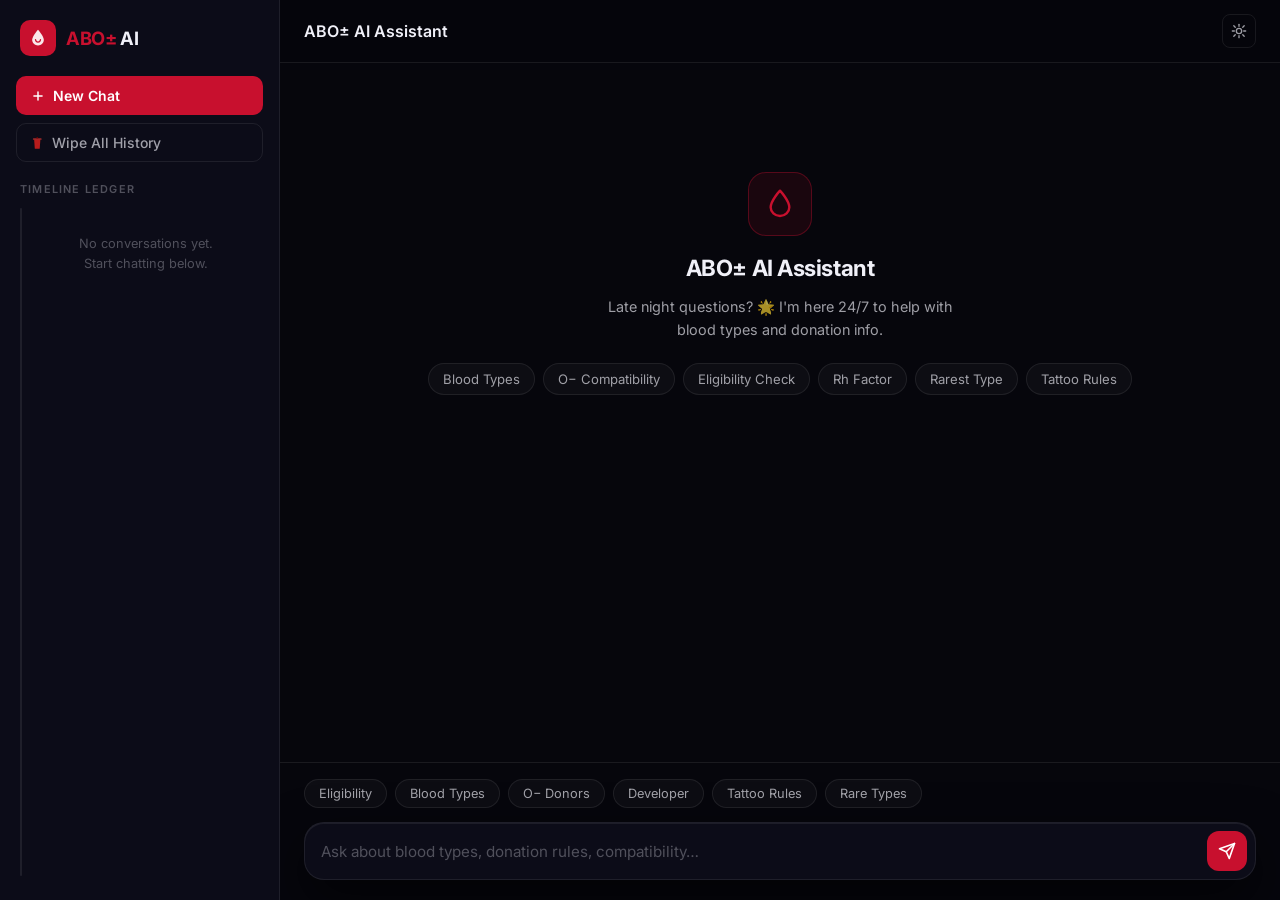
<file: aboAI.html>
<!DOCTYPE html>
<html lang="en" data-theme="dark">
<head>
    <meta charset="UTF-8">
    <!-- Critical: interactive-widget keeps the layout stable when keyboard appears -->
    <meta name="viewport" content="width=device-width, initial-scale=1.0, maximum-scale=1.0, user-scalable=no, viewport-fit=cover, interactive-widget=resizes-content">
    <meta name="mobile-web-app-capable" content="yes">
    <meta name="apple-mobile-web-app-capable" content="yes">
    <meta name="apple-mobile-web-app-status-bar-style" content="black-translucent">
    <title>ABO± AI</title>
    <link href="https://fonts.googleapis.com/css2?family=Inter:wght@300;400;500;600;700&display=swap" rel="stylesheet">
    <script>
        (function(){
            try {
                var t = localStorage.getItem('theme') || 'dark';
                document.documentElement.setAttribute('data-theme', t);
            } catch(e) {}
        })();
    </script>
    <link rel="stylesheet" href="abostyles.css">
</head>
<body>

<div class="sidebar-overlay" id="sidebarOverlay"></div>

<div class="sidebar" id="sidebar">
    <div class="logo-wrap">
        <div class="logo-mark">
            <svg viewBox="0 0 24 24" fill="none" xmlns="http://www.w3.org/2000/svg">
                <path d="M12 2C12 2 5 9.5 5 14.5C5 18.09 8.13 21 12 21C15.87 21 19 18.09 19 14.5C19 9.5 12 2 12 2Z" fill="white" fill-opacity="0.9"/>
                <path d="M9 14C9 14 9.5 17 12 17C14.5 17 15 14 15 14" stroke="rgba(200,16,46,1)" stroke-width="1.5" stroke-linecap="round"/>
            </svg>
        </div>
        <span class="logo-name"><span>ABO±</span> AI</span>
    </div>

    <div class="sidebar-actions">
        <button class="btn btn-primary" onclick="startNewChat()">
            <svg width="14" height="14" viewBox="0 0 24 24" fill="none" stroke="currentColor" stroke-width="2.5" stroke-linecap="round" stroke-linejoin="round"><line x1="12" y1="5" x2="12" y2="19"/><line x1="5" y1="12" x2="19" y2="12"/></svg>
            New Chat
        </button>
        <button class="btn" onclick="clearAllHistory()">
            <svg class="trash-icon" viewBox="0 0 100 120" xmlns="http://www.w3.org/2000/svg">
                <path class="bin-body" d="M 25 35 L 75 35 L 70 105 A 5 5 0 0 1 65 110 L 35 110 A 5 5 0 0 1 30 105 Z"/>
                <rect class="lid" x="15" y="27" width="70" height="8" rx="4"/>
                <path class="handle" d="M 42 27 L 58 27 L 55 18 L 45 18 Z"/>
            </svg>
            Wipe All History
        </button>
    </div>

    <div class="section-label">Timeline Ledger</div>
    <div class="history-container" id="historyContainer">
        <div class="history-empty" id="historyEmpty">No conversations yet.<br>Start chatting below.</div>
    </div>
</div>

<div class="main-chat">
    <div class="header">
        <button class="mobile-menu-toggle" id="menuToggle" aria-label="Open sidebar">
            <svg width="18" height="18" viewBox="0 0 24 24" fill="none" stroke="currentColor" stroke-width="2.2" stroke-linecap="round">
                <line x1="3" y1="6" x2="21" y2="6"/><line x1="3" y1="12" x2="21" y2="12"/><line x1="3" y1="18" x2="21" y2="18"/>
            </svg>
        </button>
        <div class="header-title">ABO± AI Assistant</div>
        <div class="header-actions">
            <button class="icon-btn" onclick="toggleTheme()" title="Toggle theme" aria-label="Toggle theme">
                <svg width="16" height="16" viewBox="0 0 24 24" fill="none" stroke="currentColor" stroke-width="2" stroke-linecap="round">
                    <circle cx="12" cy="12" r="4"/>
                    <line x1="12" y1="2" x2="12" y2="5"/><line x1="12" y1="19" x2="12" y2="22"/>
                    <line x1="4.22" y1="4.22" x2="6.34" y2="6.34"/><line x1="17.66" y1="17.66" x2="19.78" y2="19.78"/>
                    <line x1="2" y1="12" x2="5" y2="12"/><line x1="19" y1="12" x2="22" y2="12"/>
                    <line x1="4.22" y1="19.78" x2="6.34" y2="17.66"/><line x1="17.66" y1="6.34" x2="19.78" y2="4.22"/>
                </svg>
            </button>
        </div>
    </div>

    <div class="chat-window" id="chatWindow">
        <div class="welcome-screen" id="welcomeScreen">
            <div class="welcome-icon">
                <svg viewBox="0 0 24 24" fill="none" stroke="currentColor" stroke-width="1.8" stroke-linecap="round" stroke-linejoin="round">
                    <path d="M12 2C12 2 5 9.5 5 14.5C5 18.09 8.13 21 12 21C15.87 21 19 18.09 19 14.5C19 9.5 12 2 12 2Z"/>
                </svg>
            </div>
            <div class="welcome-title">ABO± AI Assistant</div>
            <div class="welcome-sub" id="welcomeGreeting">Your intelligent guide to blood types, donation eligibility, and transfusion compatibility.</div>
            <div class="welcome-chips">
                <div class="welcome-chip" onclick="sendQuickMessage('What are the blood types?')">Blood Types</div>
                <div class="welcome-chip" onclick="sendQuickMessage('Who can O negative donate to?')">O− Compatibility</div>
                <div class="welcome-chip" onclick="sendQuickMessage('Am I eligible to donate blood?')">Eligibility Check</div>
                <div class="welcome-chip" onclick="sendQuickMessage('What is the Rh factor?')">Rh Factor</div>
                <div class="welcome-chip" onclick="sendQuickMessage('What is the rarest blood type?')">Rarest Type</div>
                <div class="welcome-chip" onclick="sendQuickMessage('Can I donate after a tattoo?')">Tattoo Rules</div>
            </div>
        </div>
    </div>

    <div class="input-area">
        <div class="quick-actions">
            <button class="quick-btn" onclick="sendQuickMessage('Am I eligible to donate blood?')">Eligibility</button>
            <button class="quick-btn" onclick="sendQuickMessage('What blood types exist?')">Blood Types</button>
            <button class="quick-btn" onclick="sendQuickMessage('Who can receive O negative blood?')">O− Donors</button>
            <button class="quick-btn" onclick="sendQuickMessage('Who is your developer?')">Developer</button>
            <button class="quick-btn" onclick="sendQuickMessage('Can I donate after a tattoo?')">Tattoo Rules</button>
            <button class="quick-btn" onclick="sendQuickMessage('What is the rarest blood type?')">Rare Types</button>
        </div>
        <div class="input-box">
            <input type="text" id="userInput" placeholder="Ask about blood types, donation rules, compatibility…" autocomplete="off" onkeypress="handleEnter(event)" enterkeyhint="send">
            <button class="send-btn" onclick="processUserInput()" aria-label="Send">
                <svg viewBox="0 0 24 24" fill="none" stroke="currentColor" stroke-width="2.2" stroke-linecap="round" stroke-linejoin="round">
                    <line x1="22" y1="2" x2="11" y2="13"/>
                    <polygon points="22 2 15 22 11 13 2 9 22 2"/>
                </svg>
            </button>
        </div>
    </div>
</div>

<script src="aboscript.js"></script>
</body>
</html>
</file>
<file: abostyles.css>
/* ============================================
   CSS VARIABLES & THEMING
   ============================================ */
:root {
    --c:      #C8102E;
    --cb:     #FF1F3D;
    --fd:     'Inter', sans-serif;
    --fb:     'Inter', sans-serif;
    --r3:     20px;
    --r2:     14px;
    --r1:     10px;
    --ease:   cubic-bezier(0.16, 1, 0.3, 1);
    --spring: cubic-bezier(0.34, 1.56, 0.64, 1);
 
    /* Dark Mode Defaults */
    --cg:    rgba(200, 16, 46, 0.35);
    --cs:    rgba(200, 16, 46, 0.10);
    --bg:    #06060C;
    --bg2:   #0C0C18;
    --card:  rgba(12, 12, 24, 0.80);
    --glass: rgba(255, 255, 255, 0.03);
    --gb:    rgba(255, 255, 255, 0.08);
    --tp:    #F0F0F8;
    --ts:    rgba(240, 240, 248, 0.65);
    --tm:    rgba(240, 240, 248, 0.30);
    --sc:    0 20px 50px rgba(0,0,0,0.6), inset 0 1px 0 rgba(255,255,255,0.07);
    --sb:    280px;
}
[data-theme="light"] {
    --cg:    rgba(200, 16, 46, 0.18);
    --cs:    rgba(200, 16, 46, 0.06);
    --bg:    #F5F6FA;
    --bg2:   #ECEEF5;
    --card:  rgba(255, 255, 255, 0.92);
    --glass: rgba(200, 16, 46, 0.02);
    --gb:    rgba(0, 0, 0, 0.08);
    --tp:    #0D0D1A;
    --ts:    #3A3A4A;
    --tm:    #8888A0;
    --sc:    0 4px 24px rgba(0,0,0,0.07);
}
 
/* ============================================
   RESET & BASE
   ============================================ */
*, *::before, *::after { box-sizing: border-box; margin: 0; padding: 0; }
html { height: 100%; }
body {
    font-family: var(--fb);
    background: var(--bg);
    color: var(--tp);
    display: flex;
    height: 100vh;
    overflow: hidden;
    transition: background 0.3s var(--ease), color 0.3s var(--ease);
    -webkit-font-smoothing: antialiased;
}
 
/* Scrollbar styling */
::-webkit-scrollbar { width: 5px; }
::-webkit-scrollbar-track { background: transparent; }
::-webkit-scrollbar-thumb { background: var(--gb); border-radius: 4px; }
::-webkit-scrollbar-thumb:hover { background: var(--tm); }
 
/* ============================================
   SIDEBAR
   ============================================ */
.sidebar {
    width: var(--sb);
    min-width: var(--sb);
    background: var(--bg2);
    border-right: 1px solid var(--gb);
    display: flex;
    flex-direction: column;
    padding: 20px 16px;
    z-index: 50;
    transition: transform 0.32s var(--spring);
    overflow: hidden;
}
 
.logo-wrap {
    display: flex;
    align-items: center;
    gap: 10px;
    margin-bottom: 20px;
    padding: 0 4px;
}
.logo-mark {
    width: 36px; height: 36px;
    background: var(--c);
    border-radius: 10px;
    display: flex; align-items: center; justify-content: center;
    flex-shrink: 0;
}
.logo-mark svg { width: 20px; height: 20px; }
.logo-name {
    font-size: 1.15rem;
    font-weight: 700;
    color: var(--tp);
    letter-spacing: -0.02em;
}
.logo-name span { color: var(--c); }
 
.sidebar-actions { display: flex; flex-direction: column; gap: 8px; margin-bottom: 4px; }
 
.btn {
    background: transparent;
    color: var(--ts);
    border: 1px solid var(--gb);
    padding: 10px 14px;
    border-radius: var(--r1);
    cursor: pointer;
    font-family: var(--fb);
    font-size: 0.875rem;
    font-weight: 500;
    text-align: left;
    transition: all 0.2s var(--ease);
    display: flex;
    align-items: center;
    gap: 8px;
    white-space: nowrap;
}
.btn:hover { background: var(--cs); border-color: var(--cg); color: var(--tp); }
.btn-primary {
    background: var(--c);
    color: #fff;
    border-color: transparent;
    font-weight: 600;
}
.btn-primary:hover { background: var(--cb); box-shadow: 0 0 20px var(--cg); }
 
.section-label {
    font-size: 0.68rem;
    font-weight: 600;
    color: var(--tm);
    text-transform: uppercase;
    letter-spacing: 1.2px;
    padding: 16px 4px 8px;
}
 
/* ============================================
   HISTORY / TIMELINE
   ============================================ */
.history-container {
    flex: 1;
    overflow-y: auto;
    padding-left: 14px;
    position: relative;
    padding-right: 2px;
}
.history-container::before {
    content: '';
    position: absolute;
    left: 4px; top: 4px; bottom: 4px;
    width: 2px;
    background: var(--gb);
    border-radius: 2px;
}
.history-empty {
    font-size: 0.8rem;
    color: var(--tm);
    text-align: center;
    padding: 30px 10px;
    line-height: 1.6;
}
.history-item {
    position: relative;
    display: flex;
    align-items: center;
    justify-content: space-between;
    padding: 9px 10px;
    background: var(--glass);
    border: 1px solid var(--gb);
    border-radius: var(--r1);
    margin-bottom: 8px;
    cursor: pointer;
    transition: all 0.2s var(--ease);
}
.history-item:hover { border-color: var(--tm); background: rgba(255,255,255,0.04); }
.history-item.active { border-color: var(--c); background: var(--cs); }
.history-item.pinned { border-color: var(--cg); }
.history-item::before {
    content: '';
    position: absolute;
    left: -13px; top: 50%;
    transform: translateY(-50%);
    width: 7px; height: 7px;
    border-radius: 50%;
    background: var(--tm);
    border: 2px solid var(--bg2);
    transition: background 0.2s;
    z-index: 2;
}
.history-item:hover::before { background: var(--c); }
.history-item.active::before { background: var(--c); }
.history-item.pinned::before { background: var(--cb); }
 
.history-text {
    font-size: 0.82rem;
    color: var(--ts);
    white-space: nowrap;
    overflow: hidden;
    text-overflow: ellipsis;
    flex: 1;
    margin-right: 6px;
}
.history-item.active .history-text { color: var(--tp); font-weight: 500; }
 
.history-actions { display: flex; gap: 4px; flex-shrink: 0; }
.action-btn {
    background: transparent;
    border: none;
    cursor: pointer;
    padding: 3px;
    font-size: 0.85rem;
    border-radius: 5px;
    opacity: 0.5;
    color: var(--ts);
    display: flex; align-items: center; justify-content: center;
    transition: opacity 0.15s, transform 0.15s, color 0.15s;
}
.action-btn:hover { opacity: 1; transform: scale(1.15); color: var(--cb); }
 
/* ============================================
   MAIN CHAT AREA
   ============================================ */
.main-chat {
    flex: 1;
    display: flex;
    flex-direction: column;
    min-width: 0;
    position: relative;
}
 
.header {
    display: flex;
    align-items: center;
    gap: 12px;
    padding: 14px 24px;
    border-bottom: 1px solid var(--gb);
    background: color-mix(in srgb, var(--bg) 85%, transparent);
    backdrop-filter: blur(12px);
    -webkit-backdrop-filter: blur(12px);
    flex-shrink: 0;
}
.header-title {
    font-size: 1rem;
    font-weight: 600;
    color: var(--tp);
    flex: 1;
}
.header-actions { display: flex; gap: 8px; align-items: center; }
.icon-btn {
    background: transparent;
    border: 1px solid var(--gb);
    border-radius: 8px;
    width: 34px; height: 34px;
    display: flex; align-items: center; justify-content: center;
    cursor: pointer;
    color: var(--ts);
    transition: all 0.2s var(--ease);
}
.icon-btn:hover { background: var(--cs); border-color: var(--cg); color: var(--c); }
 
.mobile-menu-toggle {
    display: none;
    background: transparent;
    border: 1px solid var(--gb);
    border-radius: 8px;
    width: 34px; height: 34px;
    align-items: center; justify-content: center;
    cursor: pointer;
    color: var(--tp);
    font-size: 1.1rem;
    flex-shrink: 0;
    transition: all 0.2s var(--ease);
}
.mobile-menu-toggle:hover { background: var(--cs); border-color: var(--cg); }
 
/* ============================================
   CHAT WINDOW
   ============================================ */
.chat-window {
    flex: 1;
    padding: 28px 32px;
    overflow-y: auto;
    display: flex;
    flex-direction: column;
    gap: 16px;
    scroll-behavior: smooth;
}
 
/* Welcome screen */
.welcome-screen {
    display: flex;
    flex-direction: column;
    align-items: center;
    justify-content: center;
    min-height: 60%;
    gap: 14px;
    text-align: center;
    padding: 20px;
    animation: fadeUp 0.4s var(--ease);
}
.welcome-icon {
    width: 64px; height: 64px;
    background: var(--cs);
    border: 1px solid var(--cg);
    border-radius: 18px;
    display: flex; align-items: center; justify-content: center;
    margin-bottom: 4px;
}
.welcome-icon svg { width: 32px; height: 32px; color: var(--c); }
.welcome-title { font-size: 1.4rem; font-weight: 700; color: var(--tp); letter-spacing: -0.02em; }
.welcome-sub { font-size: 0.9rem; color: var(--ts); max-width: 380px; line-height: 1.6; }
.welcome-chips {
    display: flex;
    flex-wrap: wrap;
    gap: 8px;
    justify-content: center;
    margin-top: 8px;
}
.welcome-chip {
    background: var(--glass);
    border: 1px solid var(--gb);
    border-radius: 20px;
    padding: 7px 14px;
    font-size: 0.82rem;
    color: var(--ts);
    cursor: pointer;
    transition: all 0.2s var(--ease);
    font-family: var(--fb);
}
.welcome-chip:hover { background: var(--cs); border-color: var(--cg); color: var(--c); }
 
/* Messages */
.message {
    max-width: 72%;
    padding: 13px 16px;
    border-radius: var(--r2);
    line-height: 1.65;
    font-size: 0.9rem;
    animation: fadeUp 0.22s var(--ease);
    white-space: pre-wrap;
    word-break: break-word;
}
@keyframes fadeUp { from { opacity: 0; transform: translateY(10px); } to { opacity: 1; transform: translateY(0); } }
@keyframes fadeIn { from { opacity: 0; } to { opacity: 1; } }
.msg-user {
    align-self: flex-end;
    background: var(--glass);
    border: 1px solid var(--gb);
    color: var(--tp);
    border-bottom-right-radius: 4px;
}
.msg-ai {
    align-self: flex-start;
    background: var(--cs);
    border: 1px solid var(--cg);
    color: var(--tp);
    border-bottom-left-radius: 4px;
}
 
/* Typing indicator */
.typing-indicator {
    align-self: flex-start;
    background: var(--cs);
    border: 1px solid var(--cg);
    border-radius: var(--r2);
    border-bottom-left-radius: 4px;
    padding: 14px 18px;
    display: flex;
    gap: 5px;
    align-items: center;
    animation: fadeUp 0.22s var(--ease);
}
.typing-dot {
    width: 7px; height: 7px;
    background: var(--c);
    border-radius: 50%;
    animation: bounce 1.1s infinite;
}
.typing-dot:nth-child(2) { animation-delay: 0.15s; }
.typing-dot:nth-child(3) { animation-delay: 0.3s; }
@keyframes bounce {
    0%, 60%, 100% { transform: translateY(0); opacity: 0.5; }
    30% { transform: translateY(-5px); opacity: 1; }
}
 
/* ============================================
   INPUT AREA
   ============================================ */
.input-area {
    padding: 16px 24px 20px;
    background: var(--bg);
    border-top: 1px solid var(--gb);
    flex-shrink: 0;
}
.quick-actions {
    display: flex;
    gap: 8px;
    margin-bottom: 12px;
    overflow-x: auto;
    padding-bottom: 2px;
    scrollbar-width: none;
}
.quick-actions::-webkit-scrollbar { display: none; }
.quick-btn {
    background: var(--glass);
    border: 1px solid var(--gb);
    color: var(--ts);
    padding: 6px 14px;
    border-radius: 20px;
    font-size: 0.8rem;
    cursor: pointer;
    white-space: nowrap;
    transition: all 0.2s var(--ease);
    font-family: var(--fb);
    flex-shrink: 0;
}
.quick-btn:hover { background: var(--cs); color: var(--c); border-color: var(--cg); }
.input-box {
    display: flex;
    gap: 10px;
    background: var(--bg2);
    padding: 8px 8px 8px 16px;
    border-radius: var(--r3);
    border: 1px solid var(--gb);
    box-shadow: var(--sc);
    transition: border-color 0.2s;
}
.input-box:focus-within { border-color: var(--cg); }
.input-box input {
    flex: 1;
    background: transparent;
    border: none;
    color: var(--tp);
    font-size: 0.95rem;
    font-family: var(--fb);
    outline: none;
    min-width: 0;
    padding: 6px 0;
}
.input-box input::placeholder { color: var(--tm); }
.send-btn {
    background: var(--c);
    color: #fff;
    border: none;
    border-radius: 12px;
    width: 40px; height: 40px;
    cursor: pointer;
    display: flex; align-items: center; justify-content: center;
    transition: background 0.2s, transform 0.15s;
    flex-shrink: 0;
}
.send-btn:hover { background: var(--cb); transform: scale(1.05); }
.send-btn:active { transform: scale(0.95); }
.send-btn svg { width: 18px; height: 18px; }
 
/* ============================================
   MOBILE OVERLAY
   ============================================ */
.sidebar-overlay {
    display: none;
    position: fixed;
    inset: 0;
    background: rgba(0,0,0,0.55);
    backdrop-filter: blur(4px);
    -webkit-backdrop-filter: blur(4px);
    z-index: 40;
    opacity: 0;
    transition: opacity 0.28s var(--ease);
}
.sidebar-overlay.show { opacity: 1; }
 
/* SVG Trash Icon */
.bin-body { fill: #b71c1c; }
.lid { fill: #e53935; }
.handle { fill: #7f0000; }
.trash-icon { height: 15px; width: auto; }
 
/* ============================================
   RESPONSIVE — MOBILE
   ============================================ */
@media (max-width: 768px) {
    :root { --sb: 280px; }
 
    .mobile-menu-toggle { display: flex; }
 
    .sidebar {
        position: fixed;
        top: 0; left: 0;
        height: 100%;
        transform: translateX(-100%);
        box-shadow: 4px 0 30px rgba(0,0,0,0.4);
    }
    .sidebar.open { transform: translateX(0); }
 
    .sidebar-overlay { display: block; }
 
    .header { padding: 12px 16px; }
    .chat-window { padding: 16px; gap: 12px; }
    .input-area { padding: 12px 14px 16px; margin-bottom: 60px;}
    .message { max-width: 90%; font-size: 0.875rem; }
    .quick-actions { margin-bottom: 10px; }
}
 
@media (max-width: 400px) {
    .message { max-width: 96%; }
    .logo-name { font-size: 1rem; }
}
</file>
